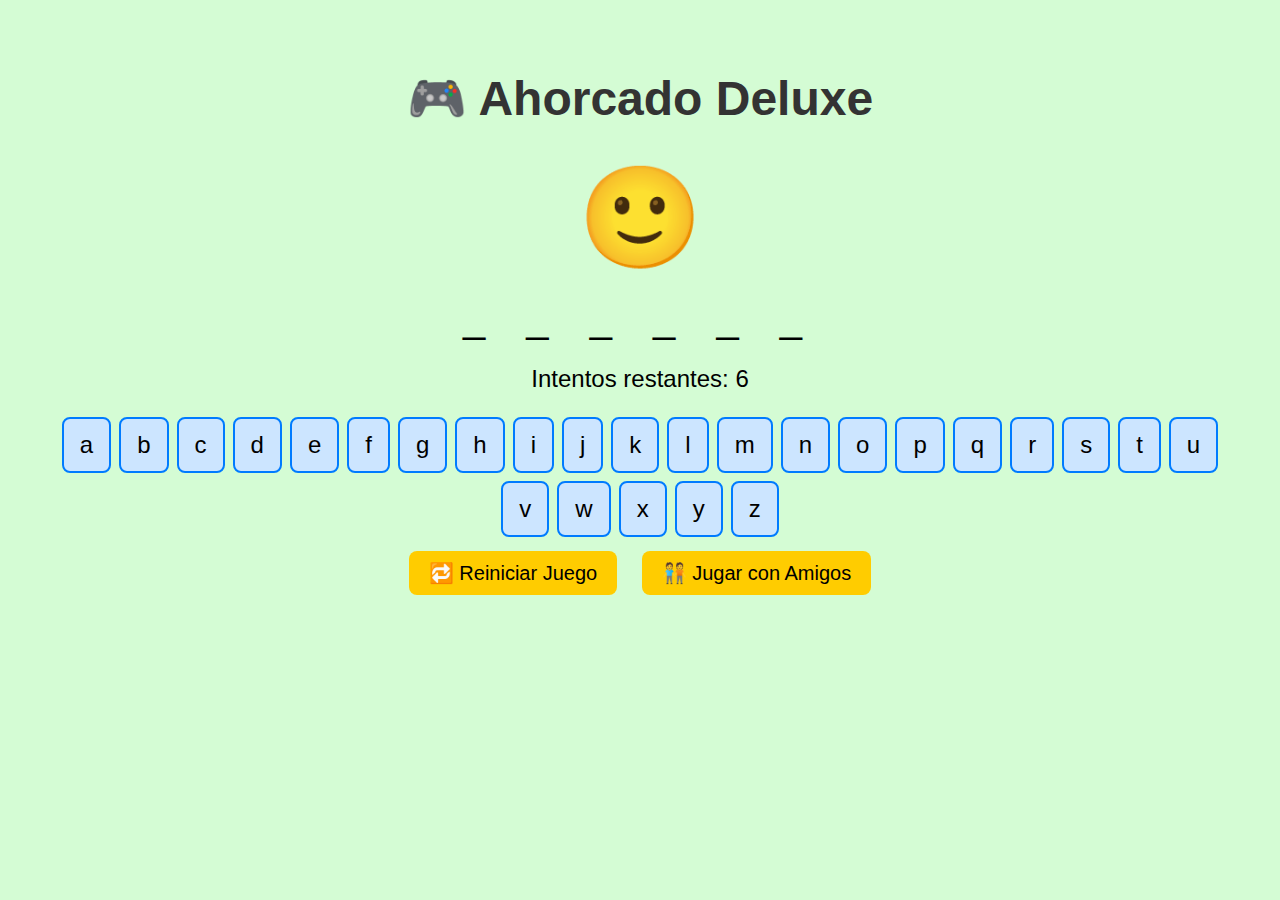
<file: HangedMan-index.html>
<!DOCTYPE html>
<html lang="es">
<head>
  <meta charset="UTF-8">
  <title>🎮 Ahorcado Deluxe</title>
  <link rel="stylesheet" href="style.css">
</head>
<body>
  <h1>🎮 Ahorcado Deluxe</h1>

  <div id="emojiAhorcado">🙂</div>

  <p id="palabra">_ _ _</p>
  <p id="intentos">Intentos restantes: 6</p>

  <div id="letras"></div>

  <button id="reiniciar">🔁 Reiniciar Juego</button>
  <button id="modoAmigos">🧑‍🤝‍🧑 Jugar con Amigos</button>

  <div id="inputAmigos" style="display: none;">
    <input type="text" id="palabraPersonal" placeholder="Escribe una palabra...">
    <button id="usarPalabra">✅ Usar palabra</button>
  </div>

  <script src="script.js"></script>
</body>
</html>
</file>
<file: style.css>
body {
  font-family: 'Comic Sans MS', cursive, sans-serif;
  text-align: center;
  padding: 30px;
  transition: background-color 0.6s ease;
  background-color: #d4fcd4;
}

h1 {
  font-size: 48px;
  color: #333;
}

#emojiAhorcado {
  font-size: 100px;
  margin: 20px 0;
}

#palabra {
  font-size: 40px;
  letter-spacing: 15px;
  margin: 20px 0;
}

#intentos {
  font-size: 24px;
  margin-bottom: 20px;
}

#letras button {
  margin: 4px;
  padding: 12px 16px;
  font-size: 24px;
  cursor: pointer;
  border-radius: 8px;
  background-color: #cce5ff;
  border: 2px solid #007bff;
}

#letras button:disabled {
  background-color: #ddd;
  color: #aaa;
  border: 2px solid #aaa;
}

button {
  margin: 10px;
  padding: 10px 20px;
  font-size: 20px;
  border-radius: 8px;
  border: none;
  cursor: pointer;
  background-color: #ffcc00;
}

input[type="text"] {
  padding: 10px;
  font-size: 18px;
  border-radius: 8px;
  width: 60%;
  margin-top: 10px;
}
</file>
